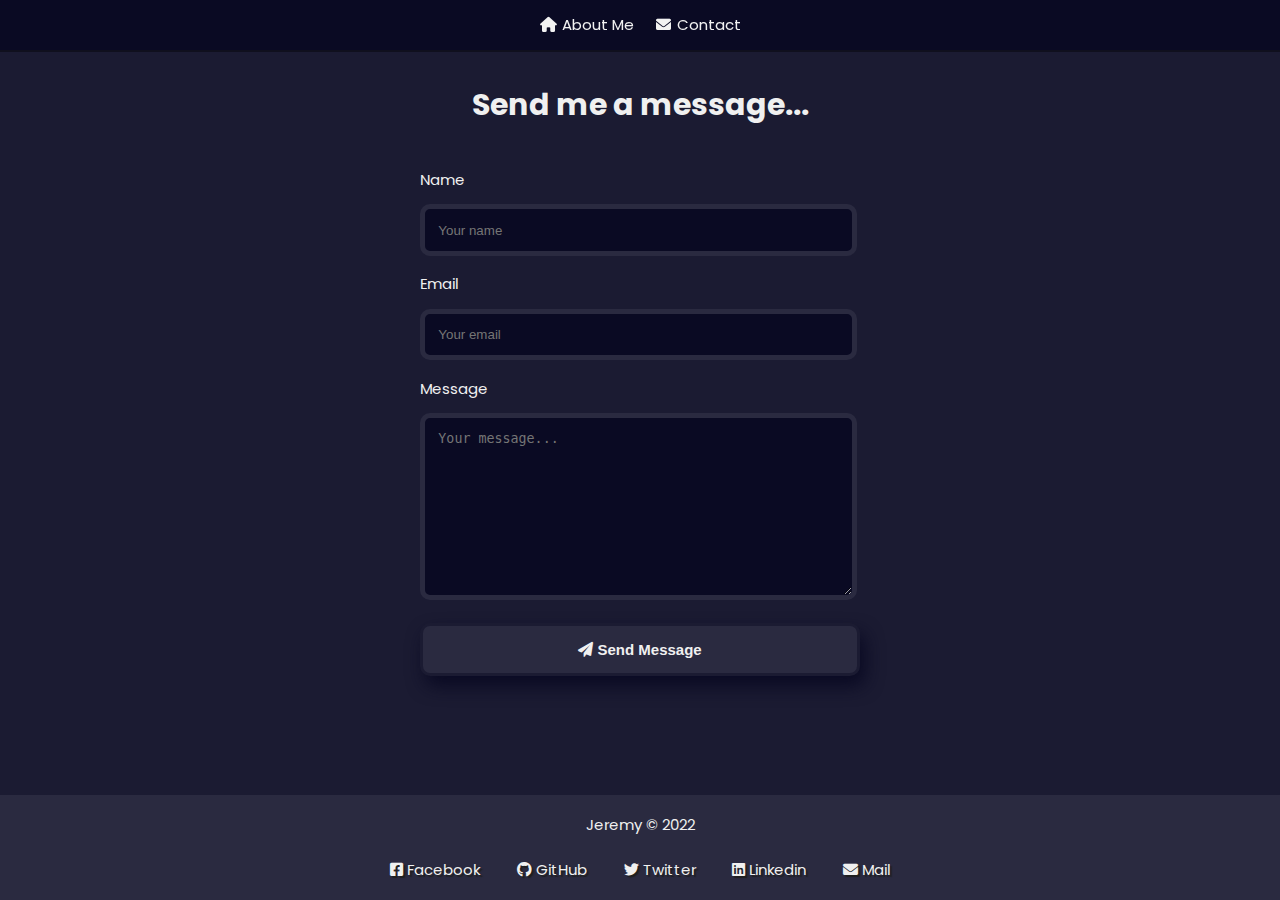
<file: contact.html>
<!DOCTYPE html>
<html lang="en">
  <head>
    <meta charset="UTF-8" />
    <meta http-equiv="X-UA-Compatible" content="IE=edge" />
    <meta name="viewport" content="width=device-width, initial-scale=0.5" />
    <link rel="stylesheet" href="style.css" />
    <title>Contact Me | Jeremy's Website</title>
    <link
      rel="stylesheet"
      href="https://cdnjs.cloudflare.com/ajax/libs/font-awesome/6.0.0/css/all.min.css"
    />
    <link rel="icon" href="favicon.png" />
  </head>

  <body>
    <header>
      <nav class="topnav">
        <a href="index.html"><i class="fa fa-fw fa-home"></i> About Me</a>
        <a href="contact.html"><i class="fa fa-fw fa-envelope"></i> Contact</a>
      </nav>
    </header>

    <main class="contact-page-container">
      <h3 class="contact-header">Send me a message...</h3>
      <form
        action="https://formsubmit.co/5ad6e90d1d6c9847586699d8ecf9fee2"
        method="POST"
      >
        <label for="name">Name</label><br />
        <input
          type="text"
          name="name"
          id="name"
          placeholder="Your name"
          required
          class="contact-input"
        /><br />
        <label for="email">Email</label><br />
        <input
          type="email"
          name="email"
          id="email"
          placeholder="Your email"
          required
          class="contact-input"
        /><br />
        <label for="message">Message</label><br />
        <textarea
          name="message"
          class="message"
          rows="10"
          placeholder="Your message..."
          minlength="2"
          required
        ></textarea
        ><br />
        <div class="buttons-center">
          <button type="submit" class="submit-btn">
            <i class="fa fa-paper-plane"></i> Send Message
          </button>
        </div>
        <input
          type="hidden"
          name="_next"
          value="https://jeremiey.github.io/personal-website"
        />
        <input
          type="hidden"
          name="_subject"
          value="Someone's trying to contact you!"
        />
        <input type="hidden" name="_captcha" value="false" />
        <input type="hidden" name="_template" value="box" />
      </form>
    </main>

    <footer>
      <section class="contact-section">
        <p>Jeremy &copy; 2022</p>
        <div class="contact-links">
          <a
            href="https://facebook.com/jeremiah.aworetan.1"
            target="_blank"
            class="contact-details"
            ><i class="fab fa-facebook-square"></i> Facebook</a
          >
          <a
            href="https://github.com/jeremiey"
            target="_blank"
            class="contact-details"
            ><i class="fab fa-github"></i> GitHub</a
          >
          <a
            href="https://twitter.com/stjerey"
            target="_blank"
            class="contact-details"
            ><i class="fab fa-twitter"></i> Twitter</a
          >
          <a
            href="https://linkedin.com/in/jeremiah-aworetan"
            target="_blank"
            class="contact-details"
            ><i class="fab fa-linkedin"></i> Linkedin</a
          >
          <a
            href="mailto:aworetanjeremiah@gmail.com"
            target="_blank"
            class="contact-details"
            ><i class="fa fa-envelope"></i> Mail</a
          >
        </div>
      </section>
    </footer>
  </body>
</html>
</file>
<file: style.css>
@import url('https://fonts.googleapis.com/css2?family=Poppins&display=swap');

:root {
  --nav-blue: #0a0a23;
  --main-white: #f0f0f0;
  --main-blue: #1b1b32;
  --main-red: #be3144;
  --footer-blue: #2a2a40;
}

/* Base reset */
* {
  margin: 0;
  padding: 0;
}

html {
  font-size: 62.5%;
  scroll-behavior: smooth;
}

/* Base styles */
body {
  font-family: 'Poppins', sans-serif;
  font-size: 1.5rem;
  font-weight: 400;
  line-height: 2;
  color: var(--main-white);
  background-color: var(--main-blue);
  user-select: none;
  height: 100vh;
  margin: 0;
  display: flex;
  flex-direction: column;
}

.revealUp {
  opacity: 0;
  visibility: hidden;
}

h1,
h2 {
  font-weight: bolder;
  text-align: center;
}

a {
  text-decoration: none;
  color: var(--main-white);
}

ul,
ol {
  margin-left: 2em;
}

input,
select {
  width: 35rem;
  padding: 1em;
  margin-top: 0.7em;
  margin-bottom: 1em;
  border: 5px solid var(--footer-blue);
  border-radius: 10px;
  outline: none;
  color: var(--main-white);
  background-color: var(--nav-blue);
}

select {
  width: 38.5rem;
  appearance: none;
}

input:focus,
select:focus {
  border: 5px solid var(--nav-blue);
  background-color: var(--footer-blue);
}

main {
  display: flex;
  flex-direction: column;
  align-items: center;
}

.buttons-center {
  text-align: center;
}

/* Footer */
footer {
  text-align: center;
  background-color: var(--footer-blue);
  padding: 1em;
  bottom: 0;
  margin-top: auto;
}

footer>p {
  margin-top: 1em;
}

.footer-header>p {
  font-style: italic;
}

footer>hr {
  border: .005rem solid var(--main-blue);
}

.contact-links {
  display: flex;
  flex-direction: row;
  justify-content: space-between;
  align-items: center;
  margin-top: 1em;
  margin-right: 30%;
  margin-left: 30%;
}

.contact-details {
  text-shadow: 2px 2px 1px #1f1f1f;
  transition: transform 0.3s ease-out;
}

.contact-details:hover {
  transform: translateY(-5px);
}

.contact-btn {
  display: inline-block;
  padding: 1em 2em;
  border: 5px inset var(--main-white);
  border-radius: .5em;
  background-color: var(--nav-blue);
  color: var(--main-white);
  font-size: 3rem;
  font-weight: bold;
  margin: 1em;
  box-shadow: 10px 15px 10px var(--nav-blue);
  transition: transform 0.3s ease-out;
}

.contact-btn:hover {
  transform: translateY(-5px);
  background-color: var(--nav-blue);
}

.contact-btn:active {
  transform: translateY(8px);
  background-color: var(--nav-blue);
}

/* nav bar */
.topnav {
  overflow: hidden;
  background-color: var(--nav-blue);
  color: var(--main-white);
  box-shadow: 0 2px 0 rgba(0, 0, 0, 0.4);
  display: flex;
  justify-content: center;
  position: fixed;
  top: 0;
  left: 0;
  width: 100%;
}

.topnav a {
  float: left;
  display: block;
  color: #f2f2f2;
  text-align: center;
  padding: 10px 10px;
  text-decoration: none;
  font-size: 1.5rem;
  height: 100%;
  transition: transform 0.3s ease-out;
}

.topnav a:hover {
  color: wheat;
  transform: translateY(-3px);
}

.topnav a:active {
  color: wheat;
  transform: translateY(5px);
}

@media (max-width: 28.75em) {
  .topnav {
    justify-content: center;
  }
}

/* Welcome section */

.welcome-section {
  display: flex;
  flex-direction: column;
  justify-content: center;
  align-items: center;
  width: 100%;
  height: 100vh;
  background-color: var(--nav-blue);
  background: linear-gradient(rgba(10, 10, 35, 0.75), rgba(10, 10, 35, 0.75)),
    url("https://images.unsplash.com/photo-1562813733-b31f71025d54?ixlib=rb-1.2.1&ixid=MnwxMjA3fDB8MHxzZWFyY2h8OHx8Y29kaW5nfGVufDB8fDB8fA%3D%3D&w=1000&q=80");
  background-size: cover;
  background-position: center;
  background-repeat: no-repeat;
  position: relative;
  z-index: -1;
}

.typed-out {
  font-size: 5rem;
  overflow: hidden;
  border-right: .01em solid white;
  width: 0;
  white-space: nowrap;
  animation:
    typing 2.5s steps(20, end) forwards,
    blink .8s infinite;
}

.greeting-container {
  display: inline-block;
  height: 6em;
}

@keyframes typing {
  from {
    width: 0
  }

  to {
    width: 100%
  }
}

@keyframes blink {
  from {
    border-color: transparent
  }

  to {
    border-color: white;
  }
}

.wave {
  width: 100px;
  height: 100px;
}

.web-dev {
  font-size: 2rem;
  font-weight: 200;
  font-style: italic;
  color: var(--main-red);
}

.scroll {
  position: absolute;
  bottom: 24px;
  color: var(--main-red);
  cursor: pointer;
  text-align: center;
}

/* Details Section */

.details-section {
  background: var(--main-blue);
  margin-right: 15vw;
  margin-left: 15vw;
  padding-bottom: 3em;
}

.details-header {
  text-align: center;
  max-width: 640px;
  margin: 6rem auto 6rem auto;
  border-bottom: .1rem solid var(--main-white);
}

.my-details {
  display: flex;
  flex-direction: row;
  justify-content: space-between;
  align-items: center;
}

.about {
  font-size: 3rem;
  text-align: left;
}

.my-photo {
  display: block;
  max-width: 40%;
  height: auto;
  border-radius: 50%;
  border: .01rem solid var(--main-blue);
  box-shadow: 0 0 30px var(--footer-blue);
  margin-left: 5em;
}

.hobbies,
.skills,
.priorities {
  margin-top: 2em;
}

.hobbies-skills {
  display: flex;
  flex-direction: row;
  justify-content: space-between;
  align-items: center;
}

.details-section>h2,
.contact-section-header>h2 {
  font-size: 4rem;
}

/* Contact Me page */

.contact-page-container {
  margin-bottom: 3em;
  margin-top: 3em;
}

.contact-header {
  text-align: center;
  margin-top: 1em;
  margin-bottom: 1em;
  font-size: 3rem;
}

.contact-input {
  width: 40rem;
}

.message {
  border-radius: 10px;
  padding: 1em;
  margin-top: 0.7em;
  margin-bottom: 1em;
  width: 40rem;
  outline: none;
  border: 5px solid var(--footer-blue);
  color: var(--main-white);
  background-color: var(--nav-blue);
  resize: vertical;
}

.message:focus {
  border: 5px solid var(--nav-blue);
  background-color: var(--footer-blue);
}

.submit-btn,
.login-btn,
.login-google,
.login-github {
  width: 39rem;
  padding: 1em;
  margin-bottom: 1em;
  border-radius: 10px;
  outline: none;
  font-size: 1.5rem;
  font-weight: bold;
  cursor: pointer;
  border: 3px solid var(--main-blue);
  background-color: var(--footer-blue);
  color: var(--main-white);
  box-shadow: 5px 10px 18px var(--nav-blue);
  transition: transform 0.3s ease-out;
  text-align: center;
}

.submit-btn {
  width: 44rem;
}

.submit-btn:hover,
.login-btn:hover,
.login-google:hover,
.login-github:hover {
  transform: translateY(-3px);
  background-color: var(--main-blue);
}

.submit-btn:active,
.login-btn:active,
.login-google:active,
.login-github:active {
  transform: translateY(8px);
  background-color: var(--main-blue);
}
</file>
